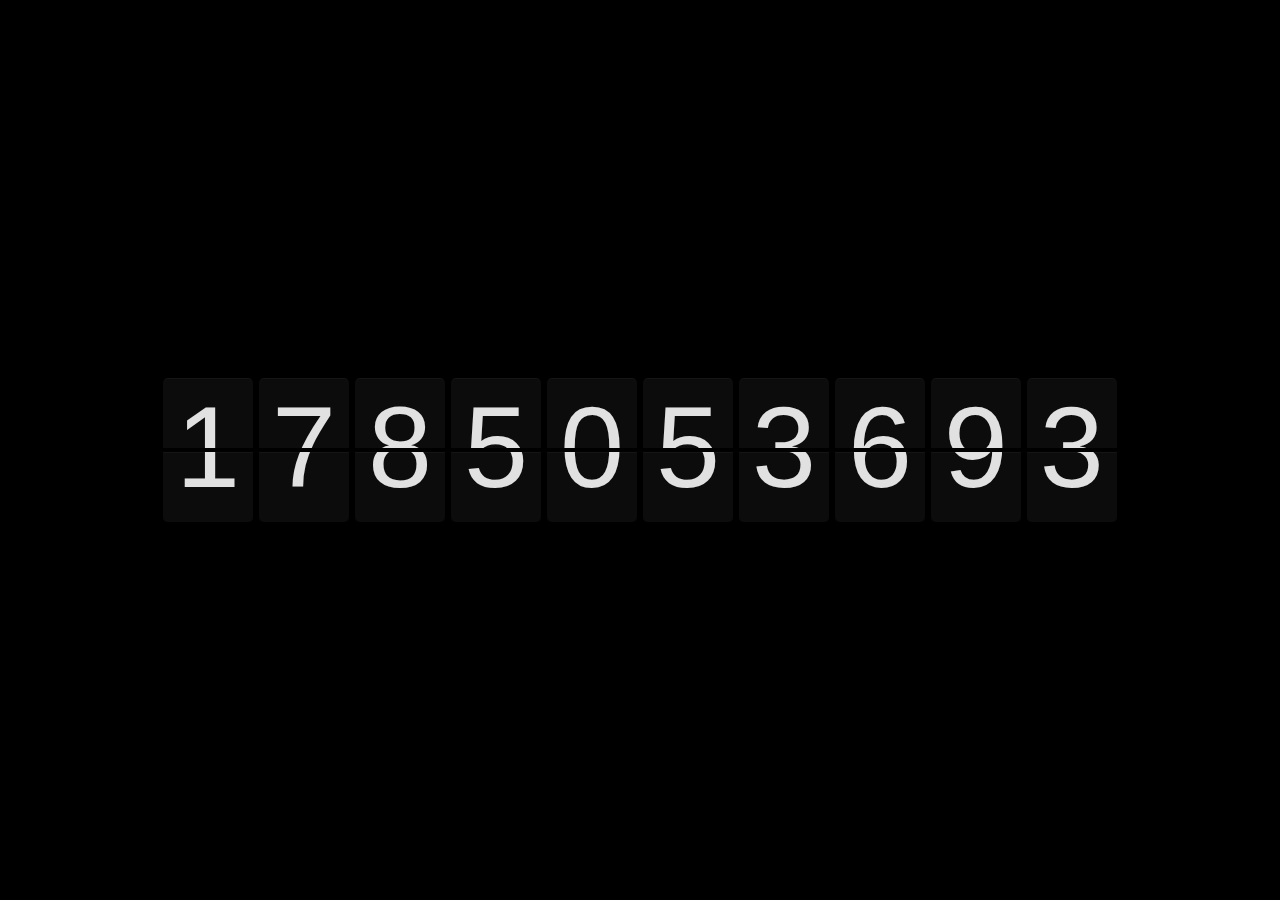
<file: index.html>
<!DOCTYPE html>
<html>
<head>
<meta charset='UTF-8'>
<style>

html, body {
  width: 100%;
  height: 100%;
}

body {
  display: flex;
  margin: 0;
  padding: 0;
  font-family: '-apple-system', sans-serif;
  align-items: center;
  justify-content: center;
  background-color: black;
  perspective: 100vw;
  -webkit-text-smoothing: anti-aliased;
}

digit {
  position: relative;
  width: 7vw;
  height: 11vw;
  margin: 0 0.25vw;
  -webkit-backface-visibility: hidden;
}

/* Flip Flaps
------------------------------------------------*/
flap-top,
flap-top-flip,
flap-bottom,
flap-bottom-flip {
  box-sizing: border-box;
  position: absolute;
  display: flex;
  width: 100%;
  height: 50%;
  left: 0;
  justify-content: center;
  overflow: hidden;
  color: #e1e1e1;
  background-color: rgb(12,12,12);
  box-shadow: inset 0 1px 0 0 rgba(255,255,255,0.04);
  -webkit-backface-visibility: hidden;
}
flap-top,
flap-top-flip {
  top: 0;
  border-radius: 0.4vw 0.4vw 0 0;
  transform: translateY(-2px);
}
flap-bottom,
flap-bottom-flip {
  bottom: 0;
  border-radius: 0 0 0.4vw 0.4vw;
  transform: translateY(2px);
}

flap-top-flip {
  display: none;
  transform-origin: 100% 100%;
  animation: flip-top-down 300ms ease-in;
}
flap-bottom-flip {
  display: none;
  transform-origin: 100% 0%;
  animation: flip-bottom-down 150ms ease-out;
}
flap-top > n,
flap-top-flip > n {
  top: 2px;
}
flap-bottom > n,
flap-bottom-flip > n {
  bottom: 2px;
}

@media screen and (max-width: 1200px) {
  flap-top,
  flap-top-flip {
    transform: translateY(-1px);
  }
  flap-bottom,
  flap-bottom-flip {
    transform: translateY(1px);
  }
  flap-top > n,
  flap-top-flip > n {
    top: 1px;
  }
  flap-bottom > n,
  flap-bottom-flip > n {
    bottom: 1px;
  }
}

/* Number
------------------------------------------------*/
n {
  position: absolute;
  left: 0;
  width: 100%;
  height: 11vw;
  font-size: 9vw;
  font-weight: 200;
  line-height: 118%;
  text-align: center;
  font-variant-numeric: tabular-nums;
  -webkit-backface-visibility: hidden;
  transform: translate3d(0, 0, 0)
}

/* Animations
------------------------------------------------*/
@keyframes flip-top-down {
  0% {
    transform: translateY(-2px) rotateX(0);
  }
  100% {
    transform: translateY(-2px) rotateX(-90deg);
    color: black;
    background-color: black;
  }
}
@keyframes flip-bottom-down {
  0% {
    color: white;
    background-color: rgb(30,30,30);
    transform: translateY(2px) rotateX(90deg);
  }
  100% {
    transform: translateY(2px) rotateX(0deg);
  }
}
@media screen and (max-width: 1200px) {
  @keyframes flip-top-down {
    0% {
      transform: translateY(-1px) rotateX(0);
    }
    100% {
      transform: translateY(-1px) rotateX(-90deg);
      color: black;
      background-color: black;
    }
  }
  @keyframes flip-bottom-down {
    0% {
      color: white;
      background-color: rgb(30,30,30);
      transform: translateY(1px) rotateX(90deg);
    }
    100% {
      transform: translateY(1px) rotateX(0deg);
    }
  }
}

</style>
</head>
<body>
<script>

(function() {
'use strict';

var digits = [];

function getEpoch() {
  return Date.now().toString().slice(0,-3);
}

function createDigit() {
  var digit = document.createElement('digit');
  digit.innerHTML = '\
  <flap-top>          <n></n>   </flap-top>\
  <flap-top-flip>     <n></n>   </flap-top-flip>\
  <flap-bottom>       <n></n>   </flap-bottom>\
  <flap-bottom-flip>  <n></n>   </flap-bottom-flip>';
  return digit;
}

function flipDigitTo(digit, currentVal, updatedVal) {
  var topFlapNum        = digit.querySelector('flap-top > n'),
      topFlapFlip       = digit.querySelector('flap-top-flip'),
      topFlapFlipNum    = topFlapFlip.querySelector('n'),
      bottomFlapNum     = digit.querySelector('flap-bottom > n'),
      bottomFlapFlip    = digit.querySelector('flap-bottom-flip'),
      bottomFlapFlipNum = bottomFlapFlip.querySelector('n');

  topFlapNum.innerHTML = updatedVal;
  bottomFlapNum.innerHTML = currentVal;

  topFlapFlipNum.innerHTML = currentVal;
  topFlapFlip.style.display = 'block';

  setTimeout(function() {
    topFlapFlip.style.display = 'none';
  }, 300);

  setTimeout(function() {
    bottomFlapFlipNum.innerHTML = updatedVal;
    bottomFlapFlip.style.display = 'block';
  }, 300);

  setTimeout(function() {
    bottomFlapNum.innerHTML = updatedVal;
    bottomFlapFlip.style.display = 'none';
  }, 450);

  digit.setAttribute('current-val', updatedVal);
}

function updateClock() {
  var epoch = getEpoch(),
      staggerDelay,
      currentVal,
      updatedVal,
      i;

  for (i = 0; i < epoch.length; i+=1) {
    if(i === epoch.length-1) {
      staggerDelay = 0;
    } else {
      staggerDelay = Math.random() * 400;
    }
    currentVal = digits[i].getAttribute('current-val');
    updatedVal = epoch[i];
    if(currentVal !== updatedVal) {
      setTimeout(flipDigitTo, staggerDelay, digits[i], currentVal, updatedVal);
    }
  }
}

function setupClock() {
  var epoch = getEpoch(),
      staggerDelay,
      digit,
      i;

  for (i = 0; i < epoch.length; i+=1) {
    digit = createDigit();
    staggerDelay = Math.random() * 400;
    document.body.appendChild(digit);
    setTimeout(flipDigitTo, staggerDelay, digit, null, epoch[i]);
  }
  digits = document.querySelectorAll('digit');
}

setupClock();
setInterval(updateClock, 1000);

}());

</script>
</body>
</html>
</file>
